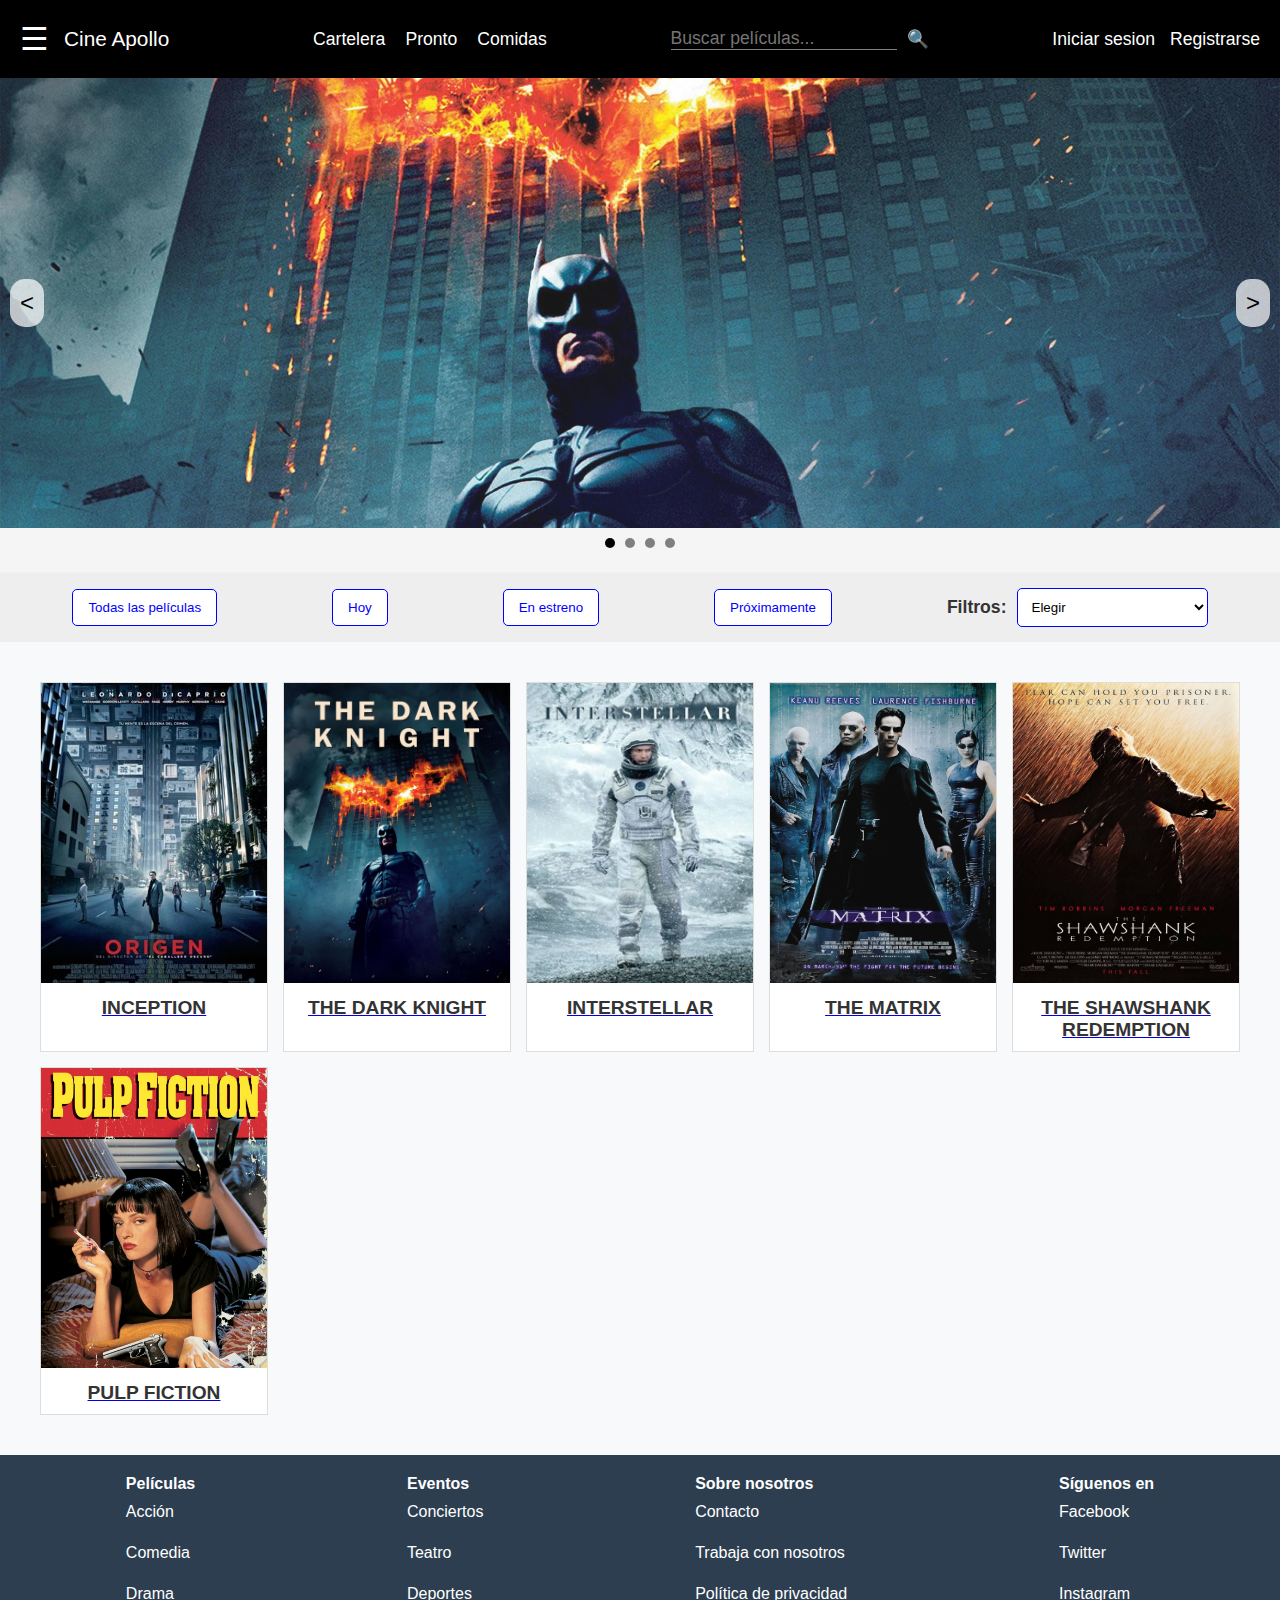
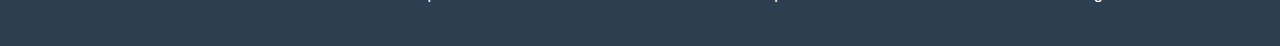
<file: index.html>
<!DOCTYPE html>
<html lang="es">

<head>
    <meta charset="UTF-8">
    <meta name="viewport" content="width=device-width, initial-scale=1.0">
    <title>Cine Apolo - Página Principal</title>
    <link rel="stylesheet" href="css/styles.css">
    <link rel="stylesheet" href="css/prueba.css">
    <script src="js/scripts.js" defer></script>
    <script src="js/sala.js" defer></script>
</head>

<body>
    <header class="header">
        <nav class="header-nav">
            <div class="header-nav-logo">
                <button class="menu-btn" onclick="openMenu()">☰</button>
                <a href="index.html">Cine Apollo</a>
            </div>

            <ul class="header-nav-menu">
                <li>Cartelera</li>
                <li>Pronto</li>
                <li>Comidas</li>
            </ul>

            <div class="header-nav-menu-search">
                <input type="text" placeholder="Buscar películas...">
                <button>🔍</button>
            </div>

            <div class="header-nav-login">
                <a href="login.html">Iniciar sesion</a>
                <a href="login.html">Registrarse</a>
            </div>
            
        </nav>
    </header>

    <div class="carousel">
        <div class="carousel-track">
            <div class="carousel-item"><img src="./img/dark.jpg" alt="Película 1"></div>
            <div class="carousel-item"><img src="./img/inception.jpg" alt="Película 2"></div>
            <div class="carousel-item"><img src="./img/interstellar.jpg" alt="Película 3"></div>
            <div class="carousel-item"><img src="./img/matrix.jpg" alt="Película 4"></div>
        </div>
        <button class="carousel-button prev" aria-label="Previous">&lt;</button>
        <button class="carousel-button next" aria-label="Next">&gt;</button>
    </div>
    
    <div class="carousel-indicators">
        <div class="indicator active"></div>
        <div class="indicator"></div>
        <div class="indicator"></div>
        <div class="indicator"></div>
    </div>

    <section class="filter-section">
        <button class="filter-btn">Todas las películas</button>
        <button class="filter-btn">Hoy</button>
        <button class="filter-btn">En estreno</button>
        <button class="filter-btn">Próximamente</button>
        <div class="date-select">
            <label for="date">Filtros:</label>
            <select id="date">
                <option value="none">Elegir</option>
                <option value="Estreno">En estreno</option>
                <option value="Mas populares">Ordenar Alfabeticamente</option>
                <option value="Fecha">Odernar por fecha</option>
            </select>
        </div>
    </section>

    <section class="movies">
        <div class="movies">
            <div class="movie-grid">
                <div class="movie">
                    <a href="#inception">
                        <div class="poster">
                            <img src="img/inception.jpg" alt="Cartel de la película Inception">
                        </div>
                        <div>
                            <h3 class="title">Inception</h3>
                           
                        </div>
                    </a>
                </div>
                <div class="movie">
                    <a href="#darkKnight">
                        <div class="poster">
                            <img src="img/dark.jpg" alt="Cartel de la película The Dark Knight">
                        </div>
                        <div>
                            <h3 class="title">The Dark Knight</h3>
                            
                        </div>
                    </a>
                </div>
                <div class="movie">
                    <a href="#interstellar">
                        <div class="poster">
                            <img src="img/interstellar.jpg" alt="Cartel de la película Interstellar">
                        </div>
                        <div>
                            <h3 class="title">Interstellar</h3>
                            
                        </div>
                    </a>
                </div>
                <div class="movie">
                    <a href="#matrix">
                        <div class="poster">
                            <img src="img/matrix.jpg" alt="Cartel de la película The Matrix">
                        </div>
                        <div>
                            <h3 class="title">The Matrix</h3>
                            
                        </div>
                    </a>
                </div>
                <div class="movie">
                    <a href="#redemption">
                        <div class="poster">
                            <img src="img/redemption.jpg" alt="Cartel de la película The Shawshank Redemption">
                        </div>
                        <div>
                            <h3 class="title">The Shawshank Redemption</h3>
                            
                        </div>
                    </a>
                </div>
                <div class="movie">
                    <a href="#pulpFiction">
                        <div class="poster">
                            <img src="img/pulp.jpg" alt="Cartel de la película Pulp Fiction">
                        </div>
                        <div>
                            <h3 class="title">Pulp Fiction</h3>
                
                        </div>
                    </a>
                </div>
            </div>
        </div>
        </div>
    </section>

    <footer>
        <div class="footer-links">
            <div>
                <h4>Películas</h4>
                <a href="#">Acción</a><br>
                <a href="#">Comedia</a><br>
                <a href="#">Drama</a><br>
            </div>
            <div>
                <h4>Eventos</h4>
                <a href="#">Conciertos</a><br>
                <a href="#">Teatro</a><br>
                <a href="#">Deportes</a><br>
            </div>
            <div>
                <h4>Sobre nosotros</h4>
                <a href="contacto.html">Contacto</a><br>
                <a href="#">Trabaja con nosotros</a><br>
                <a href="#">Política de privacidad</a><br>
            </div>
            <div>
                <h4>Síguenos en</h4>
                <a href="#">Facebook</a><br>
                <a href="#">Twitter</a><br>
                <a href="#">Instagram</a><br>
            </div>
        </div>
    </footer>

    <script>
        const track = document.querySelector('.carousel-track');
        const items = Array.from(track.children);
        const nextButton = document.querySelector('.next');
        const prevButton = document.querySelector('.prev');
        const indicators = document.querySelectorAll('.indicator');
        let currentIndex = 0;
    
        const updateCarousel = (index) => {
            const width = items[index].getBoundingClientRect().width;
            track.style.transform = 'translateX(-' + (width * index) + 'px)';
            indicators.forEach((indicator, i) => {
                indicator.classList.toggle('active', i === index);
            });
        };
    
        nextButton.addEventListener('click', () => {
            currentIndex = (currentIndex + 1) % items.length;
            updateCarousel(currentIndex);
        });
    
        prevButton.addEventListener('click', () => {
            currentIndex = (currentIndex - 1 + items.length) % items.length;
            updateCarousel(currentIndex);
        });
    
        indicators.forEach((indicator, i) => {
            indicator.addEventListener('click', () => {
                currentIndex = i;
                updateCarousel(currentIndex);
            });
        });
    
        // Auto-slide feature
        setInterval(() => {
            currentIndex = (currentIndex + 1) % items.length;
            updateCarousel(currentIndex);
        }, 5000); 
    </script>
</body>

</html>
</file>
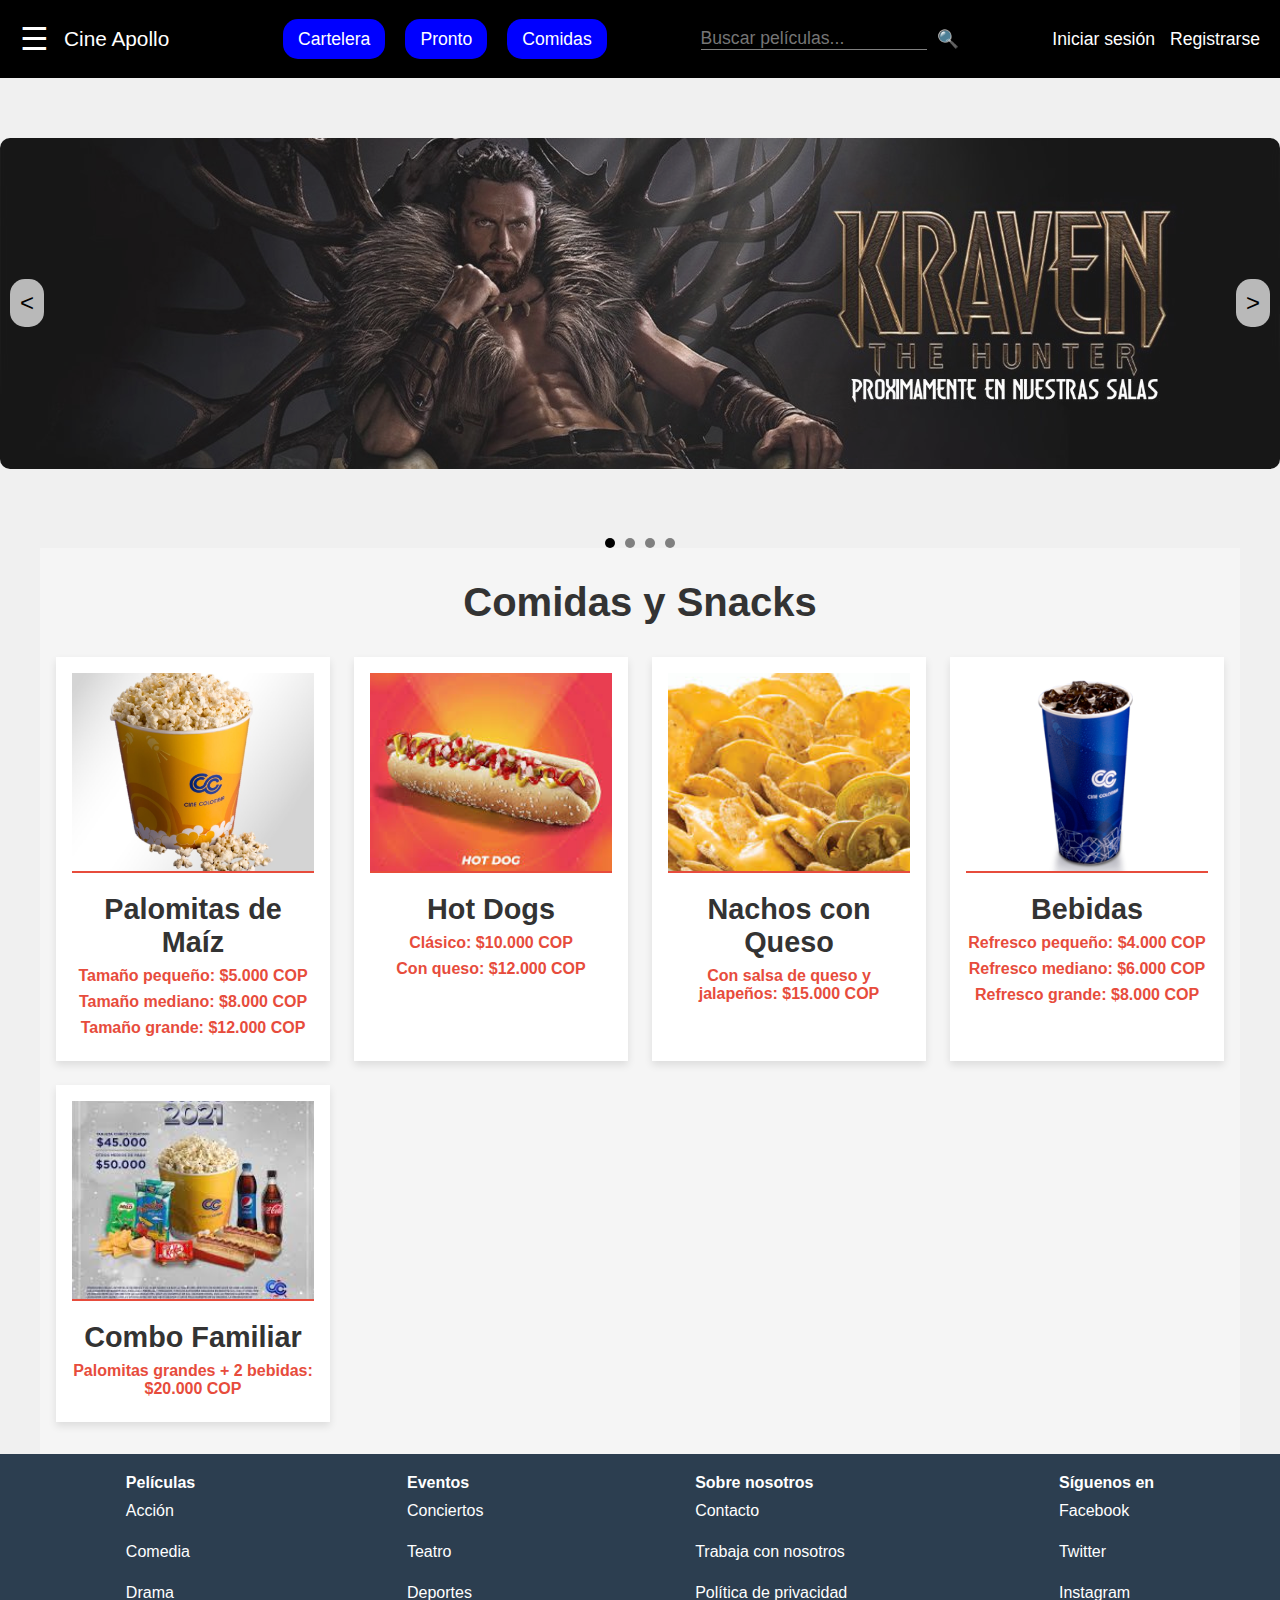
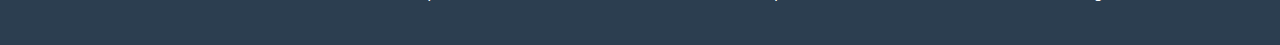
<file: comida.html>
<!DOCTYPE html>
<html lang="en">
<head>
    <meta charset="UTF-8">
    <meta name="viewport" content="width=device-width, initial-scale=1.0">
    <link rel="stylesheet" href="css/styles.css">
    <title>Cine Apollo - Comidas</title>
</head>
<body>
    <header class="header">
        <nav class="header-nav">
            <div class="header-nav-logo">
                <button class="menu-btn" onclick="openMenu()">☰</button>
                <a href="index.html">Cine Apollo</a>
            </div>
    
            <ul class="header-nav-menu">
                <li> <a href="index.html">Cartelera</a></li>
                <li> <a href="proximante.html">Pronto</a></li>
                <li> <a href="comida.html">Comidas</a></li>
            </ul>
    
            <div class="header-nav-menu-search">
                <input type="text" placeholder="Buscar películas...">
                <button>🔍</button>
            </div>
    
            <div class="header-nav-login">
                <a href="login.html">Iniciar sesión</a>
                <a href="login.html">Registrarse</a>
            </div>
        </nav>
    </header>
    
    <!-- Sidebar -->
    <aside class="sidebar" id="sidebar">
        
        <button class="close-btn" onclick="closeMenu()">×</button>
        <ul class="sidebar-menu">
            <h3>Cine Apollo</h3>
            <li><a href="#">Cartelera</a></li>
            <li><a href="#">Pronto</a></li>
            <li><a href="#">Comidas</a></li>
            <li><a href="login.html">Iniciar sesión</a></li>
            <li><a href="login.html">Registrarse</a></li>
        </ul>
    </aside>
    

    <div class="carousel">
        <div class="carousel-track">
            <div class="carousel-item"><img src="./img/banner/kraven.jpeg" alt="Película 1"></div>
            <div class="carousel-item"><img src="./img/banner/PROMO.jpeg" alt="Película 2"></div>
            <div class="carousel-item"><img src="./img/banner/smile.jpeg" alt="Película 3"></div>
            <div class="carousel-item"><img src="./img/banner/Venom.jpeg" alt="Película 4"></div>
        </div>
        <button class="carousel-button prev" aria-label="Previous">&lt;</button>
        <button class="carousel-button next" aria-label="Next">&gt;</button>
    </div>
    
    <div class="carousel-indicators">
        <div class="indicator active"></div>
        <div class="indicator"></div>
        <div class="indicator"></div>
        <div class="indicator"></div>
    </div>

     <!-- Comidas Section -->
     <main>
        <section class="comidas">
            <h2>Comidas y Snacks</h2>
            <div class="comidas-grid">
                <!-- Popcorn -->
                <div class="comida-item">
                    <img src="./img/Crispeta Grande.jpg" alt="Palomitas de Maíz">
                    <h3>Palomitas de Maíz</h3>
                    <p>Tamaño pequeño: $5.000 COP</p>
                    <p>Tamaño mediano: $8.000 COP</p>
                    <p>Tamaño grande: $12.000 COP</p>
                </div>
                <!-- Hot Dogs -->
                <div class="comida-item">
                    <img src="./img/hotdog.jpeg" alt="Hot Dogs">
                    <h3>Hot Dogs</h3>
                    <p>Clásico: $10.000 COP</p>
                    <p>Con queso: $12.000 COP</p>
                </div>
                <!-- Nachos -->
                <div class="comida-item">
                    <img src="./img/nachos.jpeg" alt="Nachos con Queso">
                    <h3>Nachos con Queso</h3>
                    <p>Con salsa de queso y jalapeños: $15.000 COP</p>
                </div>
                <!-- Bebidas -->
                <div class="comida-item">
                    <img src="./img/bebida.png" alt="Bebidas">
                    <h3>Bebidas</h3>
                    <p>Refresco pequeño: $4.000 COP</p>
                    <p>Refresco mediano: $6.000 COP</p>
                    <p>Refresco grande: $8.000 COP</p>
                </div>
                <!-- Combo -->
                <div class="comida-item">
                    <img src="./img/combo.jpeg" alt="Combo Familiar">
                    <h3>Combo Familiar</h3>
                    <p>Palomitas grandes + 2 bebidas: $20.000 COP</p>
                </div>
            </div>
        </section>
    </main>



    <footer>
        <div class="footer-links">
            <div>
                <h4>Películas</h4>
                <a href="#">Acción</a><br>
                <a href="#">Comedia</a><br>
                <a href="#">Drama</a><br>
            </div>
            <div>
                <h4>Eventos</h4>
                <a href="#">Conciertos</a><br>
                <a href="#">Teatro</a><br>
                <a href="#">Deportes</a><br>
            </div>
            <div>
                <h4>Sobre nosotros</h4>
                <a href="contacto.html">Contacto</a><br>
                <a href="#">Trabaja con nosotros</a><br>
                <a href="#">Política de privacidad</a><br>
            </div>
            <div>
                <h4>Síguenos en</h4>
                <a href="#">Facebook</a><br>
                <a href="#">Twitter</a><br>
                <a href="#">Instagram</a><br>
            </div>
        </div>
    </footer>

    <script src="js/scripts.js"></script>
</body>
</html>
</file>
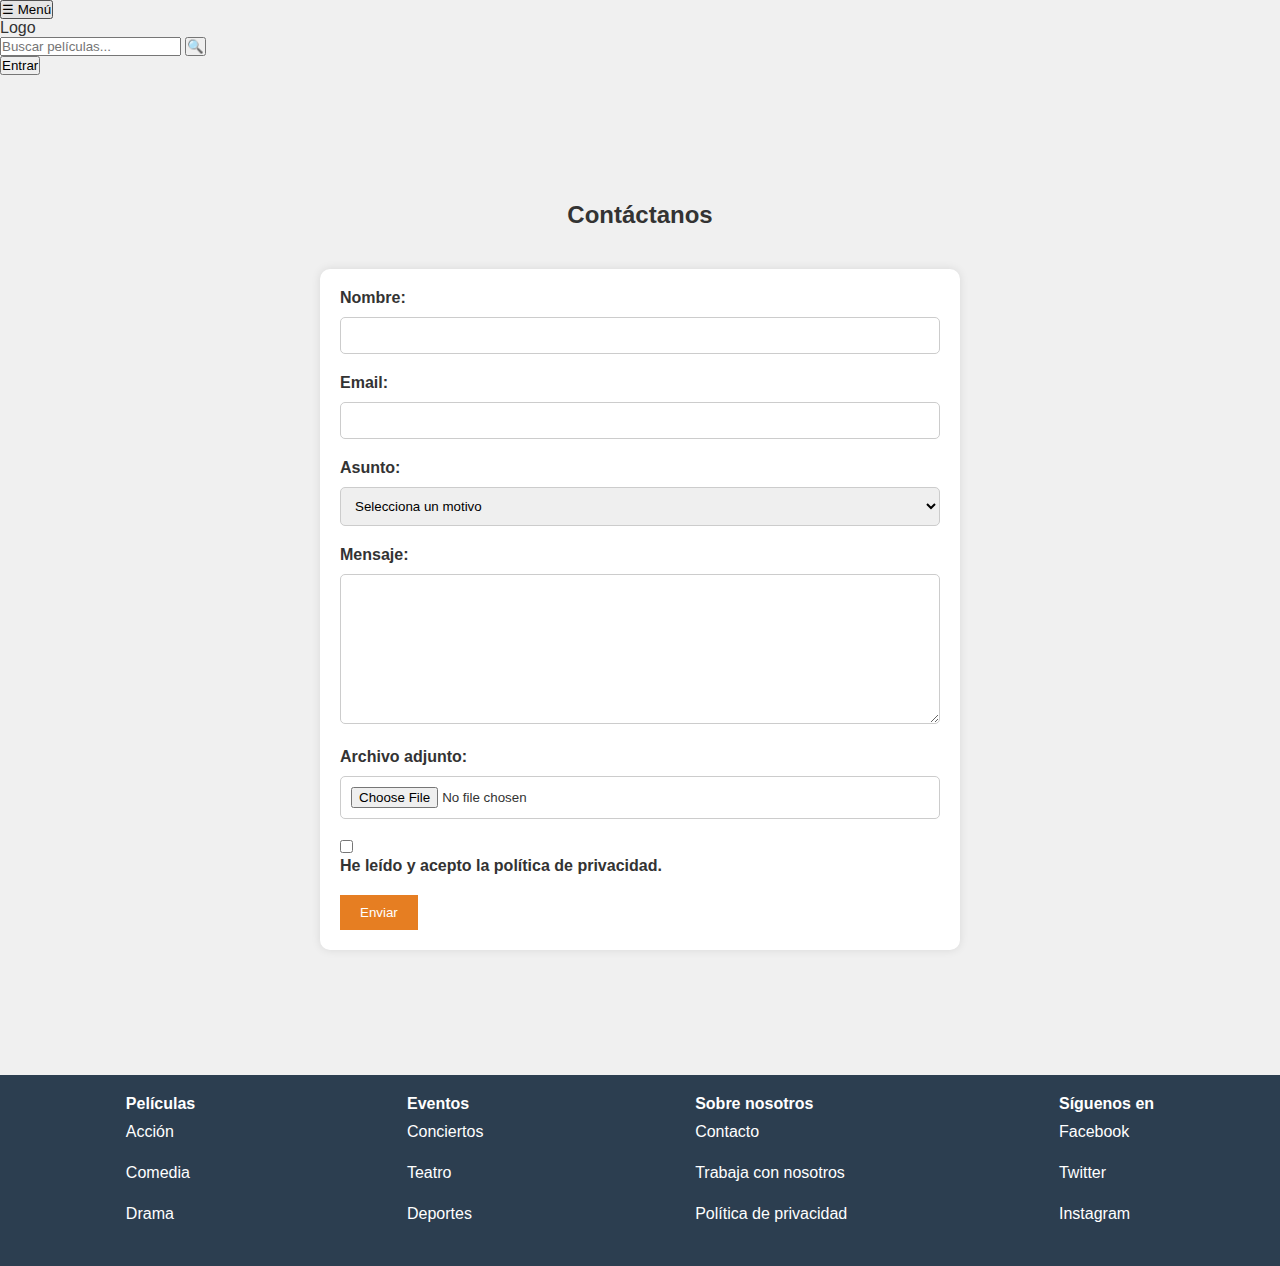
<file: contacto.html>
<!DOCTYPE html>
<html lang="es">

<head>
    <meta charset="UTF-8">
    <meta name="viewport" content="width=device-width, initial-scale=1.0">
    <title>Cine Apolo - Página Principal</title>
    <link rel="stylesheet" href="css/styles.css">
    <script src="js/contacto.js" defer></script>
</head>

<body>

    <header>
        <div class="top-menu">
            <button class="menu-btn" onclick="openMenu()">☰ Menú</button>
            <div class="logo">Logo</div>
            <div class="search-bar">
                <input type="text" placeholder="Buscar películas...">
                <button class="search-btn">🔍</button>
            </div>
            <button class="login-btn">Entrar</button>
        </div>
    </header>

    <!-- Sidebar -->
    <aside class="sidebar" id="sidebar">
        
        <button class="close-btn" onclick="closeMenu()">×</button>
        <ul class="sidebar-menu">
            <h3>Cine Apollo</h3>
            <li><a href="#">Cartelera</a></li>
            <li><a href="#">Pronto</a></li>
            <li><a href="#">Comidas</a></li>
            <li><a href="login.html">Iniciar sesión</a></li>
            <li><a href="login.html">Registrarse</a></li>
        </ul>
    </aside>

    <!-- Formulario de contacto -->
    <section id="contacto">
        <h2>Contáctanos</h2>
        <form id="contact-form" action="#" method="POST">
            <label for="nombre">Nombre:</label>
            <input type="text" id="nombre" name="nombre" required>

            <label for="email">Email:</label>
            <input type="email" id="email" name="email" required>

            <label for="asunto">Asunto:</label>
            <select id="asunto" name="asunto" required>
                <option value="">Selecciona un motivo</option>
                <option value="trabaja-con-nosotros">Trabaja con nosotros</option>
                <option value="objetos-perdidos">Objetos perdidos</option>
                <option value="empresas">Empresas</option>
            </select>

            <label for="mensaje">Mensaje:</label>
            <textarea id="mensaje" name="mensaje" required></textarea>

            <label for="archivo">Archivo adjunto:</label>
            <input type="file" id="archivo" name="archivo">

            <div>
                <input type="checkbox" id="terminos" name="terminos" required>
                <label for="terminos">He leído y acepto la política de privacidad.</label>
            </div>

            <button id="submit-btn" type="submit">Enviar</button>
        </form>
    </section>

    <footer>
        <div class="footer-links">
            <div>
                <h4>Películas</h4>
                <a href="#">Acción</a><br>
                <a href="#">Comedia</a><br>
                <a href="#">Drama</a><br>
            </div>
            <div>
                <h4>Eventos</h4>
                <a href="#">Conciertos</a><br>
                <a href="#">Teatro</a><br>
                <a href="#">Deportes</a><br>
            </div>
            <div>
                <h4>Sobre nosotros</h4>
                <a href="#">Contacto</a><br>
                <a href="#">Trabaja con nosotros</a><br>
                <a href="#">Política de privacidad</a><br>
            </div>
            <div>
                <h4>Síguenos en</h4>
                <a href="#">Facebook</a><br>
                <a href="#">Twitter</a><br>
                <a href="#">Instagram</a><br>
            </div>
        </div>
    </footer>
</body>

</html>
</file>
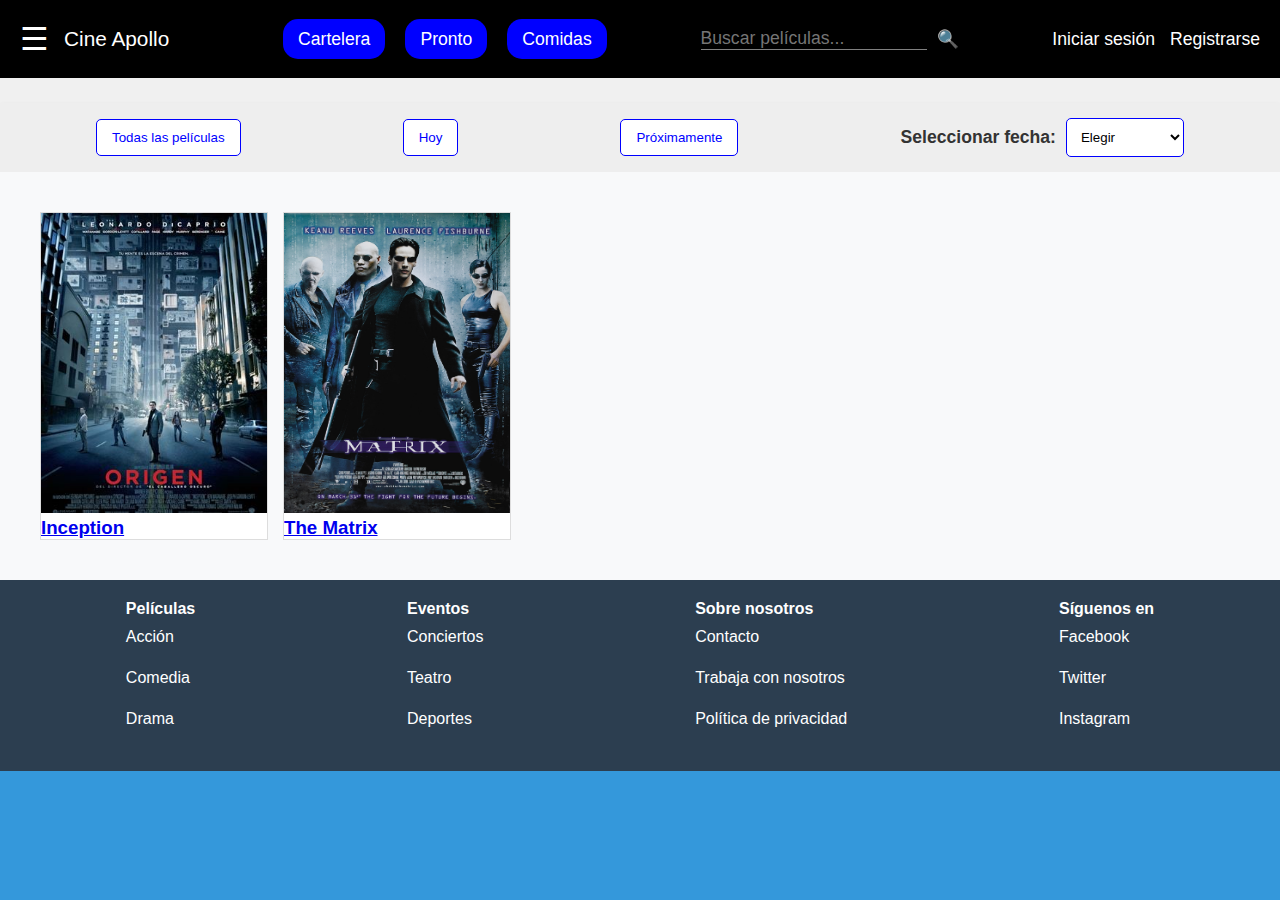
<file: hoy.html>
<!DOCTYPE html>
<html lang="es">

<head>
    <meta charset="UTF-8">
    <meta name="viewport" content="width=device-width, initial-scale=1.0">
    <title>Cine Apolo - Página Principal</title>
    <link rel="stylesheet" href="./css/styles.css">
    <script src="js/scripts.js" defer></script>
    <script src="js/sala.js" defer></script>
</head>

<body>
    <header class="header">
        <nav class="header-nav">
            <div class="header-nav-logo">
                <button class="menu-btn" onclick="openMenu()">☰</button>
                <a href="index.html">Cine Apollo</a>
            </div>
    
            <ul class="header-nav-menu">
                <li> <a href="index.html">Cartelera</a></li>
                <li> <a href="proximante.html">Pronto</a></li>
                <li> <a href="comida.html">Comidas</a></li>
            </ul>
    
            <div class="header-nav-menu-search">
                <input type="text" placeholder="Buscar películas...">
                <button>🔍</button>
            </div>
    
            <div class="header-nav-login">
                <a href="login.html">Iniciar sesión</a>
                <a href="login.html">Registrarse</a>
            </div>
        </nav>
    </header>

    <!-- Sidebar -->
    <aside class="sidebar" id="sidebar">
        
        <button class="close-btn" onclick="closeMenu()">×</button>
        <ul class="sidebar-menu">
            <h3>Cine Apollo</h3>
            <li><a href="#">Cartelera</a></li>
            <li><a href="#">Pronto</a></li>
            <li><a href="#">Comidas</a></li>
            <li><a href="login.html">Iniciar sesión</a></li>
            <li><a href="login.html">Registrarse</a></li>
        </ul>
    </aside>

    <section class="filter-section">
       <a href="index.html"><button class="filter-btn">Todas las películas</button></a>
       <a href="hoy.html"><button class="filter-btn">Hoy</button></a>
       <a href="proximante.html"> <button class="filter-btn">Próximamente</button></a>
        <div class="date-select">
            <label for="date">Seleccionar fecha:</label>
            <select id="date">
                <option value="none">Elegir</option>
                <option value="2024-09-25">25 Sep 2024</option>
                <option value="2024-09-26">26 Sep 2024</option>
            </select>
        </div>
    </section>

    <section class="movies">
        <div class="movies">
            <div class="movie-grid">
                <div class="movie">
                    <a href="#inception">
                        <div class="poster">
                            <img src="img/inception.jpg" alt="Cartel de la película Inception">
                        </div>
                        <h3>Inception</h3>
                    </a>
                </div>
                <div class="movie">
                    <a href="#matrix">
                        <div class="poster">
                            <img src="img/matrix.jpg" alt="Cartel de la película The Matrix">
                        </div>
                        <h3>The Matrix</h3>
                    </a>
                </div>
            </div>
        </div>
    </section>
   
    <footer>
        <div class="footer-links">
            <div>
                <h4>Películas</h4>
                <a href="#">Acción</a><br>
                <a href="#">Comedia</a><br>
                <a href="#">Drama</a><br>
            </div>
            <div>
                <h4>Eventos</h4>
                <a href="#">Conciertos</a><br>
                <a href="#">Teatro</a><br>
                <a href="#">Deportes</a><br>
            </div>
            <div>
                <h4>Sobre nosotros</h4>
                <a href="contacto.html">Contacto</a><br>
                <a href="#">Trabaja con nosotros</a><br>
                <a href="#">Política de privacidad</a><br>
            </div>
            <div>
                <h4>Síguenos en</h4>
                <a href="#">Facebook</a><br>
                <a href="#">Twitter</a><br>
                <a href="#">Instagram</a><br>
            </div>
        </div>
    </footer>
</body>

</html>
</file>
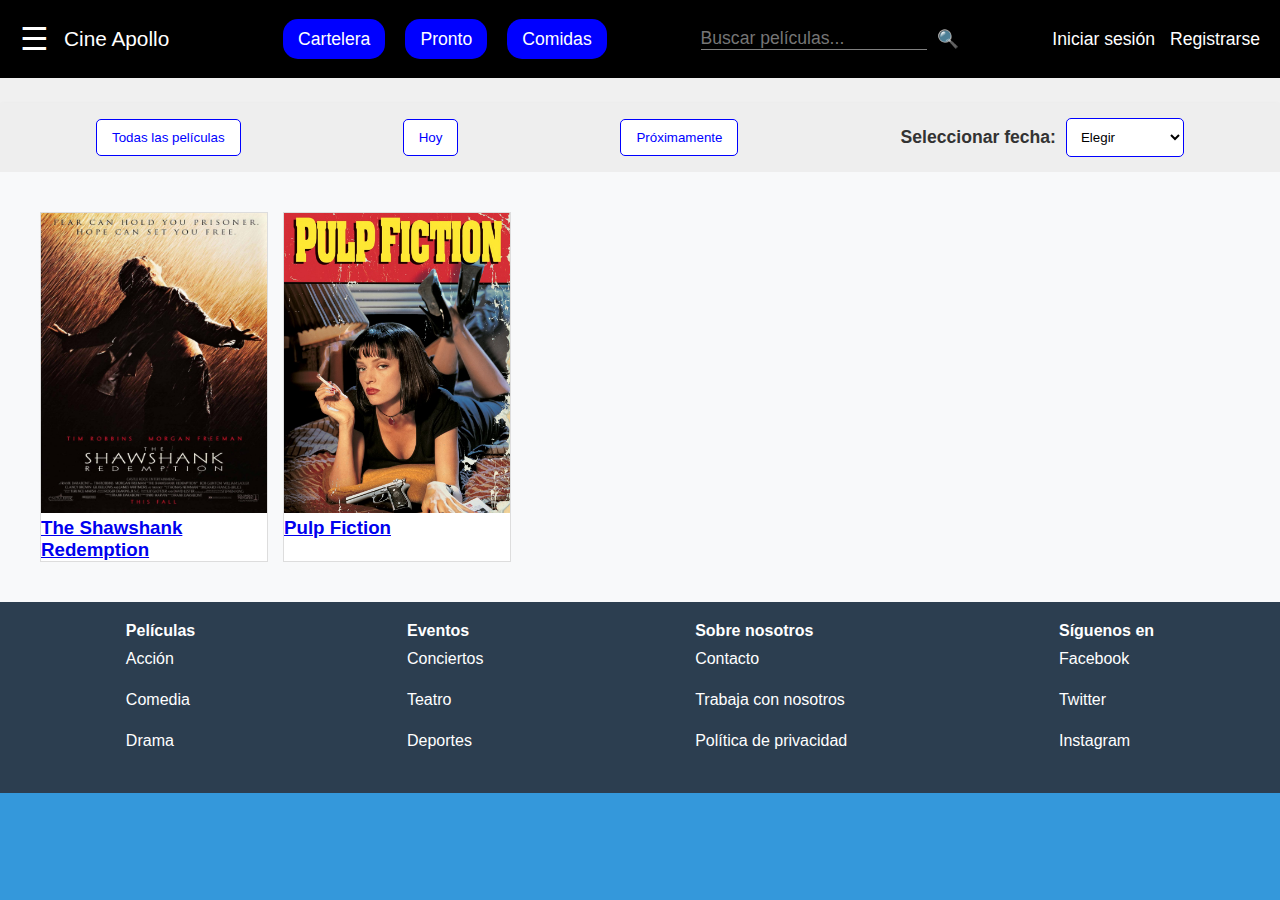
<file: proximante.html>
<!DOCTYPE html>
<html lang="es">

<head>
    <meta charset="UTF-8">
    <meta name="viewport" content="width=device-width, initial-scale=1.0">
    <title>Cine Apolo - Página Principal</title>
    <link rel="stylesheet" href="css/styles.css">
    <script src="js/scripts.js" defer></script>
    <script src="js/sala.js" defer></script>
</head>

<body>
    <header class="header">
        <nav class="header-nav">
            <div class="header-nav-logo">
                <button class="menu-btn" onclick="openMenu()">☰</button>
                <a href="index.html">Cine Apollo</a>
            </div>
    
            <ul class="header-nav-menu">
                <li> <a href="index.html">Cartelera</a></li>
                <li> <a href="proximante.html">Pronto</a></li>
                <li> <a href="comida.html">Comidas</a></li>
            </ul>
    
            <div class="header-nav-menu-search">
                <input type="text" placeholder="Buscar películas...">
                <button>🔍</button>
            </div>
    
            <div class="header-nav-login">
                <a href="login.html">Iniciar sesión</a>
                <a href="login.html">Registrarse</a>
            </div>
        </nav>
    </header>

    <!-- Sidebar -->
    <aside class="sidebar" id="sidebar">
        
        <button class="close-btn" onclick="closeMenu()">×</button>
        <ul class="sidebar-menu">
            <h3>Cine Apollo</h3>
            <li><a href="#">Cartelera</a></li>
            <li><a href="#">Pronto</a></li>
            <li><a href="#">Comidas</a></li>
            <li><a href="login.html">Iniciar sesión</a></li>
            <li><a href="login.html">Registrarse</a></li>
        </ul>
    </aside>

    <section class="filter-section">
       <a href="index.html"><button class="filter-btn">Todas las películas</button></a>
       <a href="hoy.html"><button class="filter-btn">Hoy</button></a>
        <a href="proximante.html"> <button class="filter-btn">Próximamente</button></a>
        <div class="date-select">
            <label for="date">Seleccionar fecha:</label>
            <select id="date">
                <option value="none">Elegir</option>
                <option value="2024-09-25">25 Sep 2024</option>
                <option value="2024-09-26">26 Sep 2024</option>
            </select>
        </div>
    </section>

    <section class="movies">
        <div class="movies">
            <div class="movie-grid">
                <div class="movie">
                    <a href="#redemption">
                        <div class="poster">
                            <img src="img/redemption.jpg" alt="Cartel de la película The Shawshank Redemption">
                        </div>
                        <h3>The Shawshank Redemption</h3>
                    </a>
                </div>
                <div class="movie">
                    <a href="#pulpFiction">
                        <div class="poster">
                            <img src="img/pulp.jpg" alt="Cartel de la película Pulp Fiction">
                        </div>
                        <h3>Pulp Fiction</h3>
                    </a>
                </div>
            </div>
        </div>
       
    </section>
   
    <footer>
        <div class="footer-links">
            <div>
                <h4>Películas</h4>
                <a href="#">Acción</a><br>
                <a href="#">Comedia</a><br>
                <a href="#">Drama</a><br>
            </div>
            <div>
                <h4>Eventos</h4>
                <a href="#">Conciertos</a><br>
                <a href="#">Teatro</a><br>
                <a href="#">Deportes</a><br>
            </div>
            <div>
                <h4>Sobre nosotros</h4>
                <a href="contacto.html">Contacto</a><br>
                <a href="#">Trabaja con nosotros</a><br>
                <a href="#">Política de privacidad</a><br>
            </div>
            <div>
                <h4>Síguenos en</h4>
                <a href="#">Facebook</a><br>
                <a href="#">Twitter</a><br>
                <a href="#">Instagram</a><br>
            </div>
        </div>
    </footer>
</body>

</html>
</file>
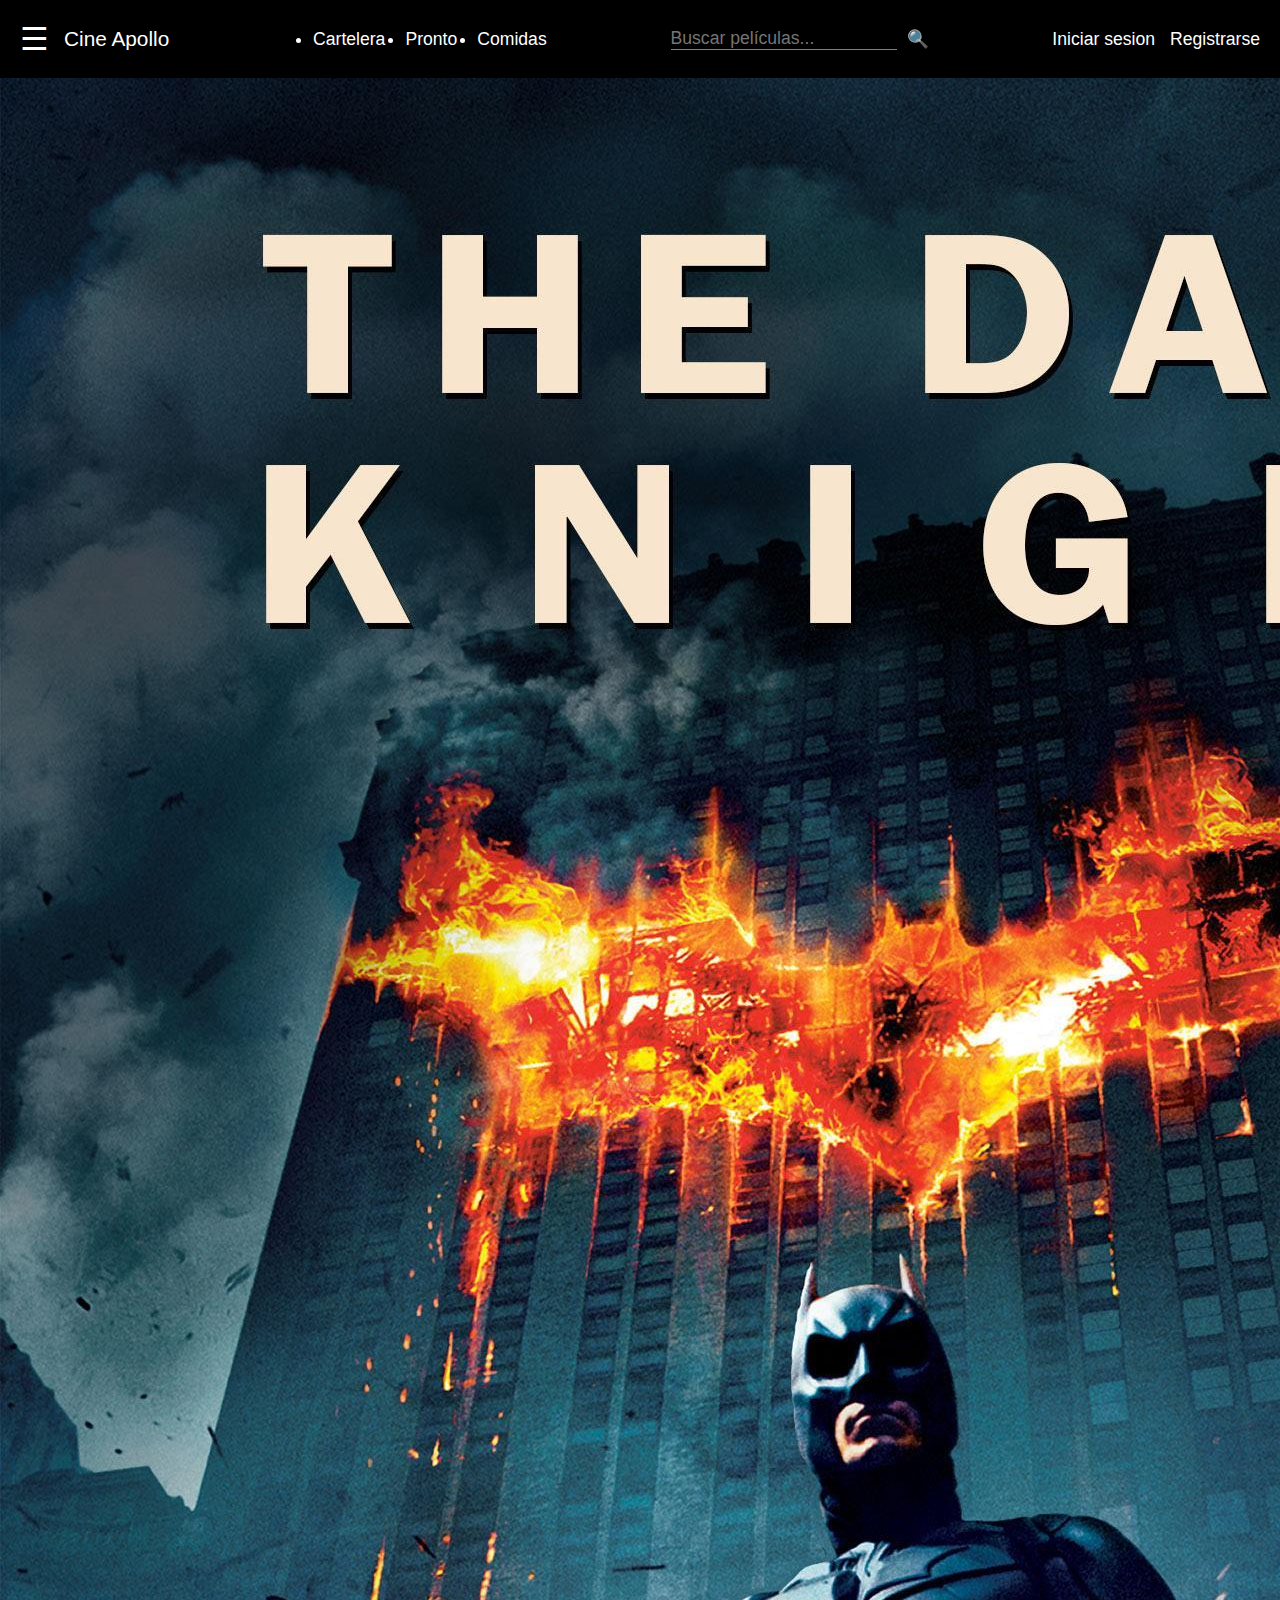
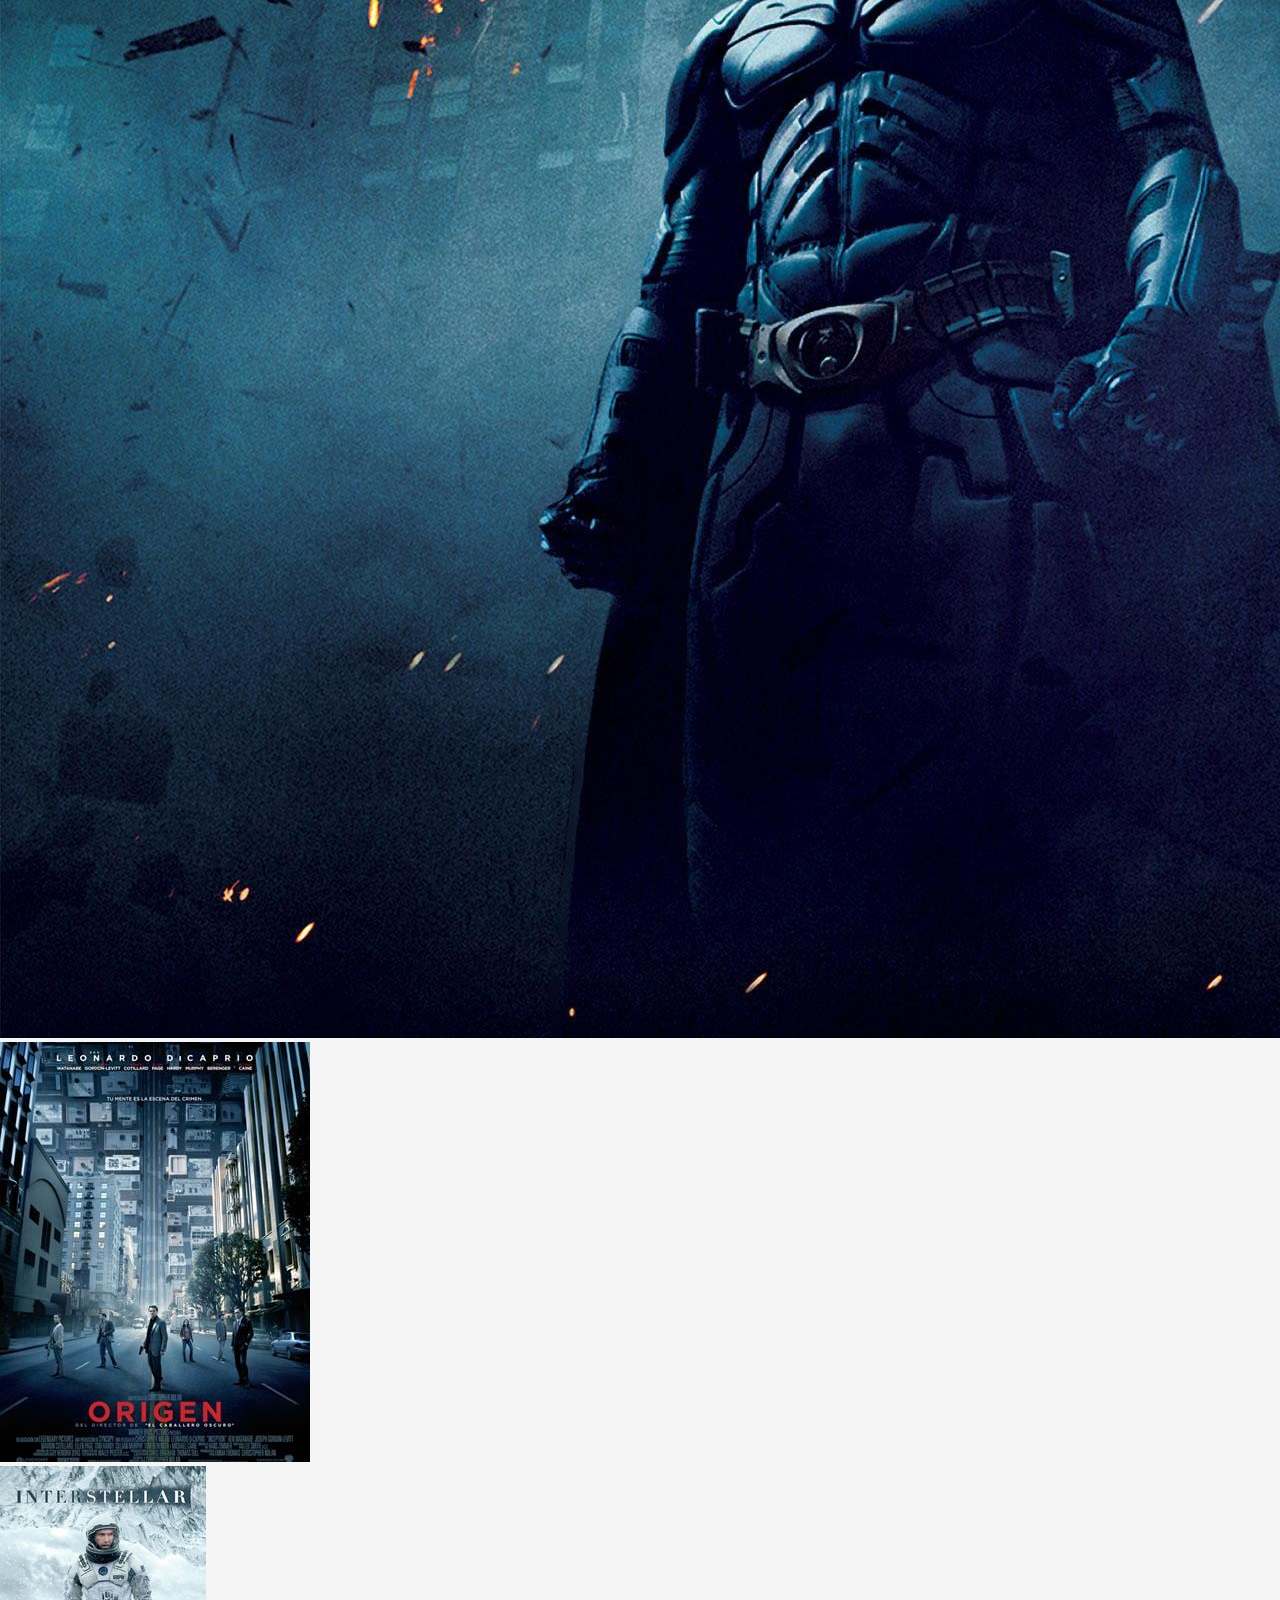
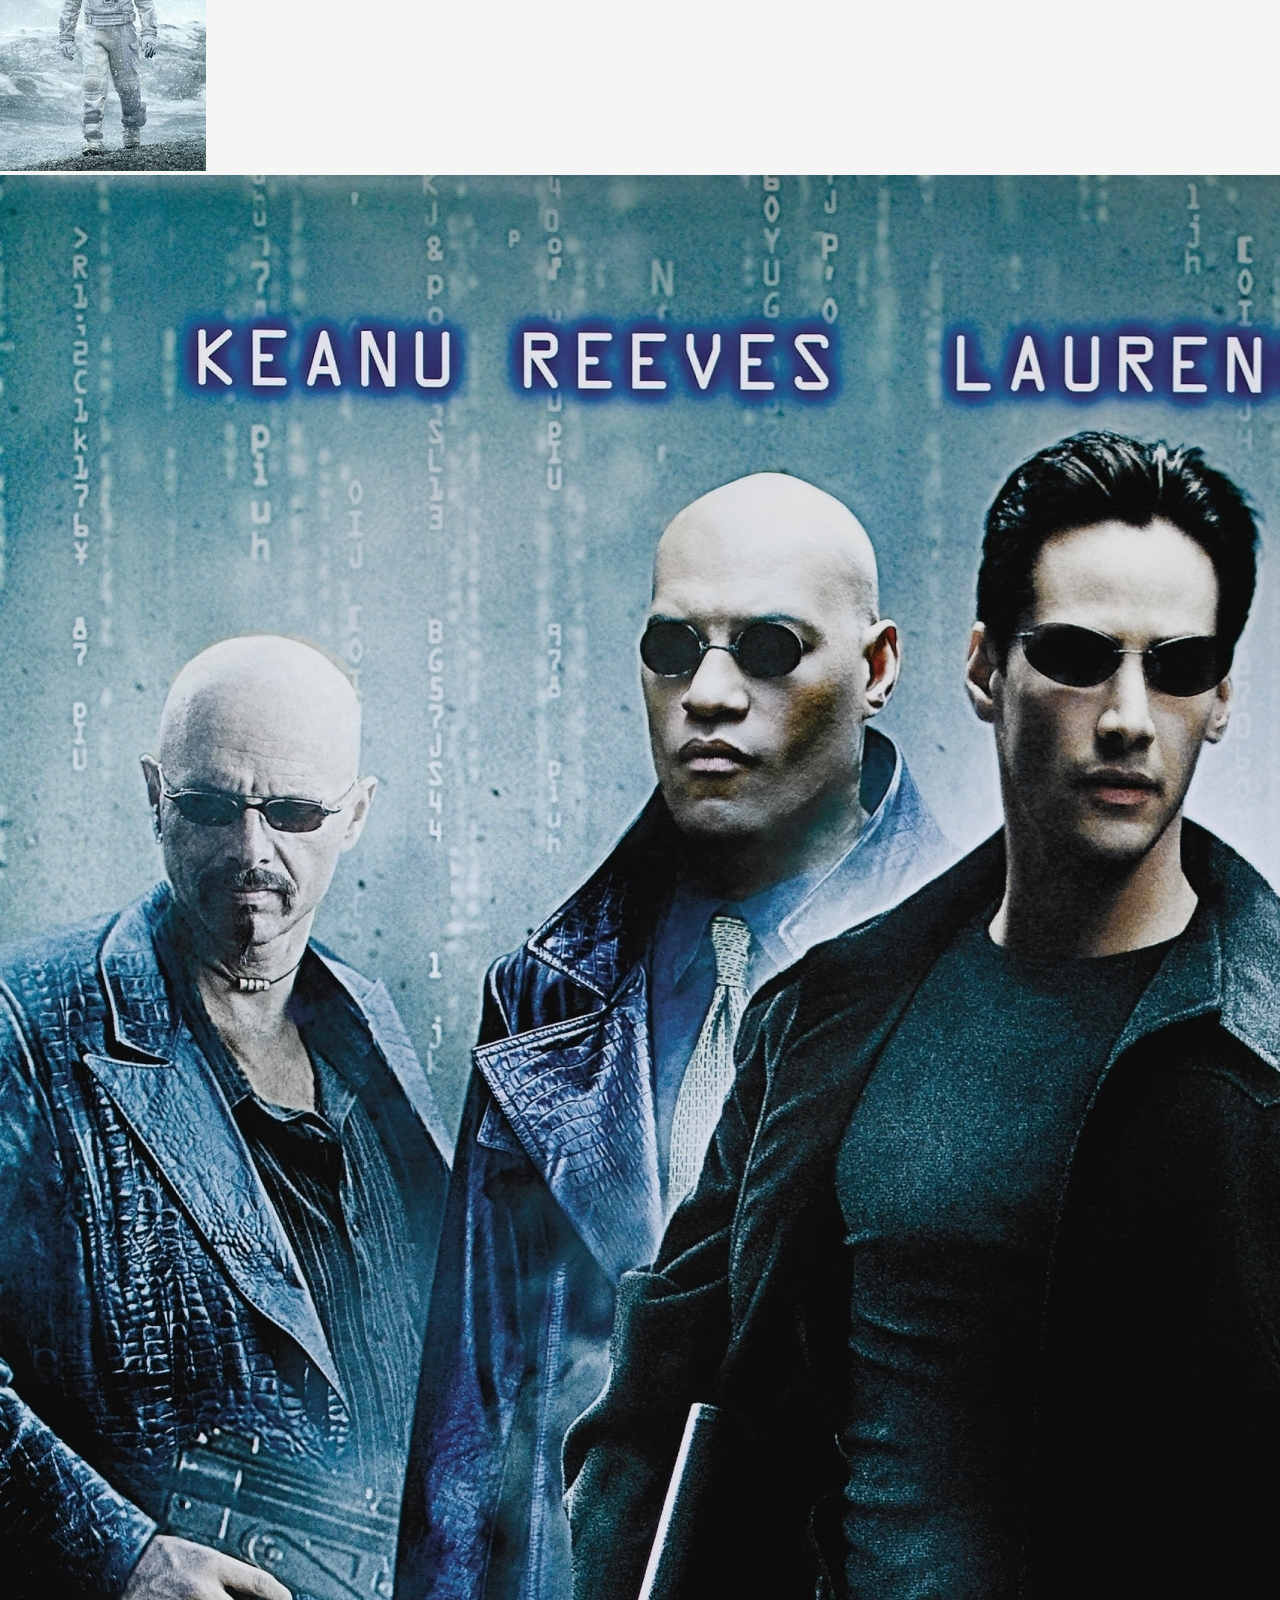
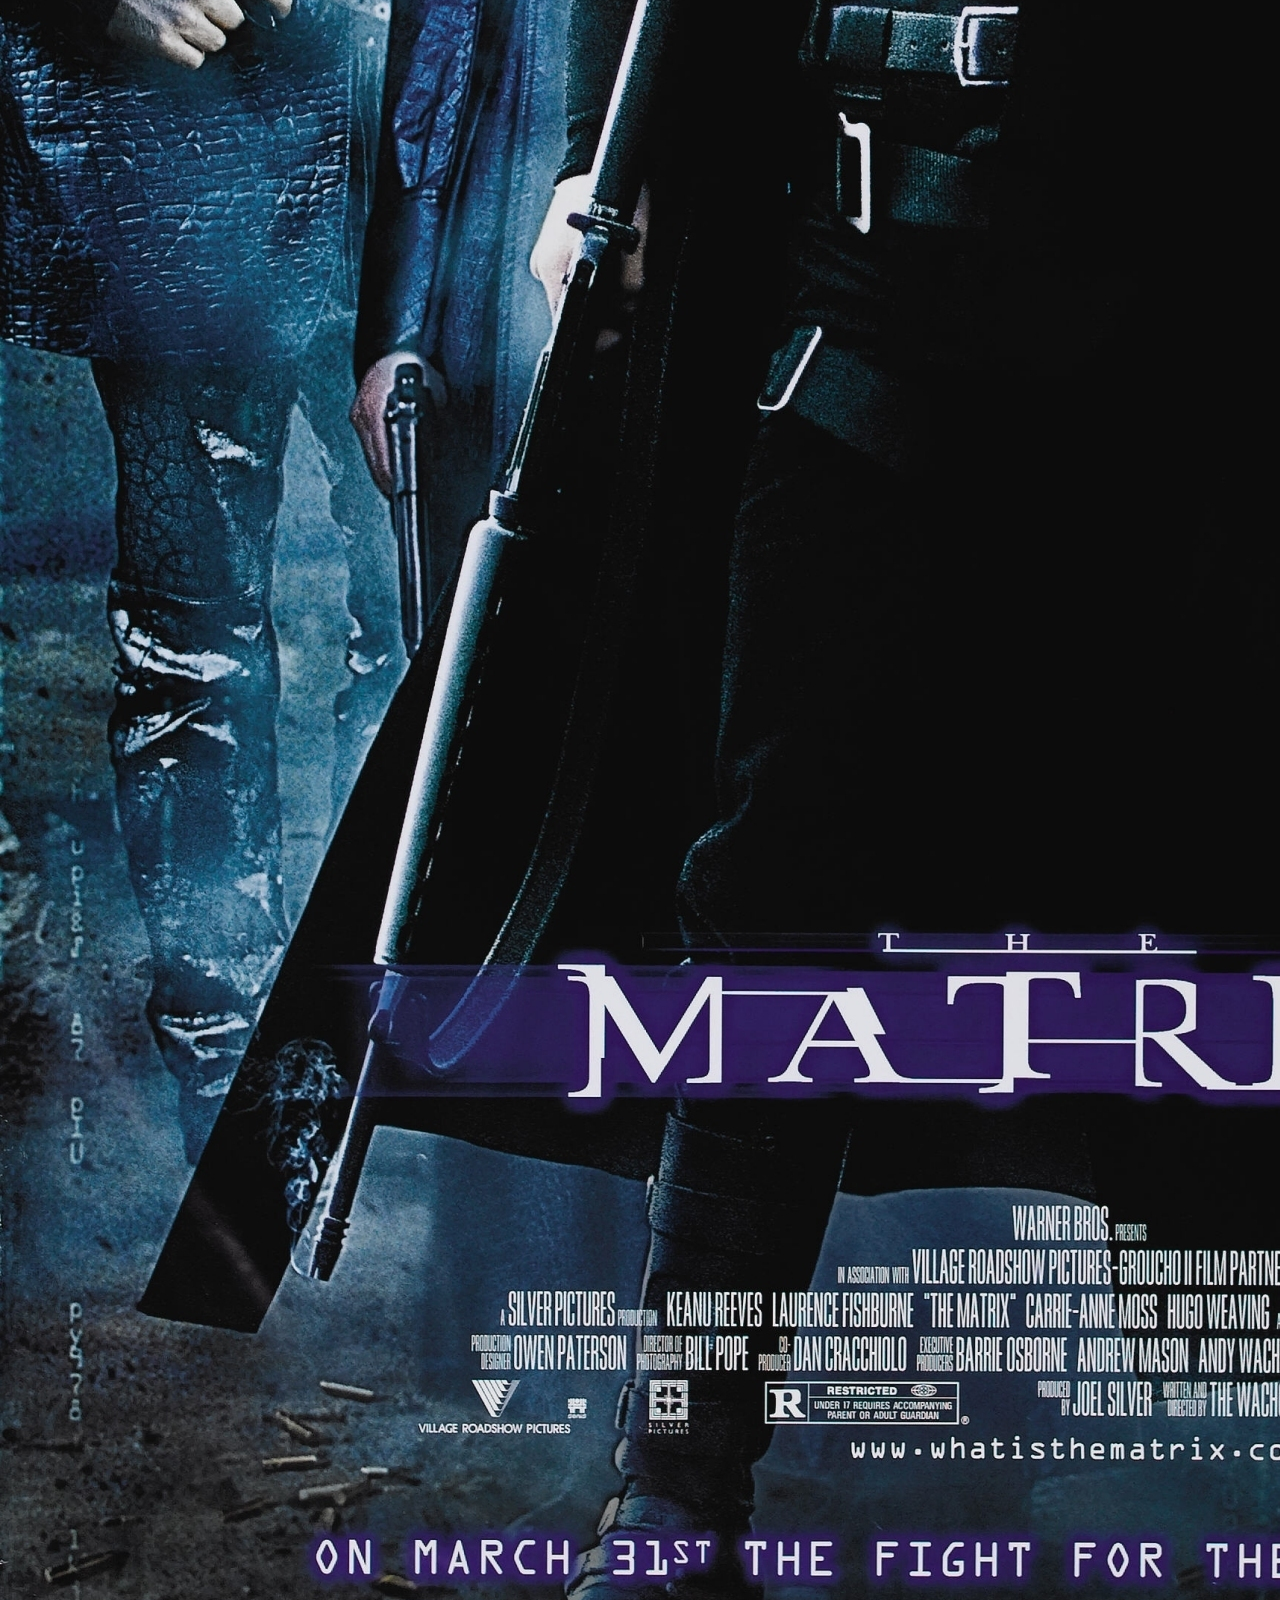
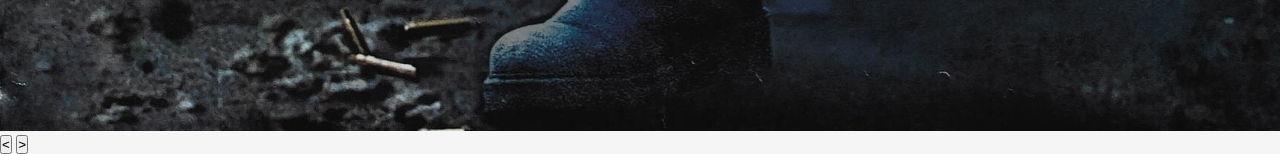
<file: prueba.html>
<!DOCTYPE html>
<html lang="en">
<head>
    <meta charset="UTF-8">
    <meta name="viewport" content="width=device-width, initial-scale=1.0">
    <link rel="stylesheet" href="./css/prueba.css">
    <title>Teatro apollo</title>
</head>
<body>
    


    <header class="header">
        <nav class="header-nav">
            <div class="header-nav-logo">
                <button class="menu-btn" onclick="openMenu()">☰</button>
                <a href="index.html">Cine Apollo</a>
            </div>

            <ul class="header-nav-menu">
                <li>Cartelera</li>
                <li>Pronto</li>
                <li>Comidas</li>
            </ul>

            <div class="header-nav-menu-search">
                <input type="text" placeholder="Buscar películas...">
                <button>🔍</button>
            </div>

            <div class="header-nav-login">
                <a href="login.html">Iniciar sesion</a>
                <a href="login.html">Registrarse</a>
            </div>
            
        </nav>
    </header>

    <div class="carousel">
        <div class="carousel-track">
            <div class="carousel-item"><img src="./img/dark.jpg" alt="Película 1"></div>
            <div class="carousel-item"><img src="./img/inception.jpg" alt="Película 2"></div>
            <div class="carousel-item"><img src="./img/interstellar.jpg" alt="Película 3"></div>
            <div class="carousel-item"><img src="./img/matrix.jpg" alt="Película 4"></div>
        </div>
        <button class="carousel-button prev" aria-label="Previous">&lt;</button>
        <button class="carousel-button next" aria-label="Next">&gt;</button>
    </div>
    
    <div class="carousel-indicators">
        <div class="indicator active"></div>
        <div class="indicator"></div>
        <div class="indicator"></div>
        <div class="indicator"></div>
    </div>
    
    <script>
        const track = document.querySelector('.carousel-track');
        const items = Array.from(track.children);
        const nextButton = document.querySelector('.next');
        const prevButton = document.querySelector('.prev');
        const indicators = document.querySelectorAll('.indicator');
        let currentIndex = 0;
    
        const updateCarousel = (index) => {
            const width = items[index].getBoundingClientRect().width;
            track.style.transform = 'translateX(-' + (width * index) + 'px)';
            indicators.forEach((indicator, i) => {
                indicator.classList.toggle('active', i === index);
            });
        };
    
        nextButton.addEventListener('click', () => {
            currentIndex = (currentIndex + 1) % items.length;
            updateCarousel(currentIndex);
        });
    
        prevButton.addEventListener('click', () => {
            currentIndex = (currentIndex - 1 + items.length) % items.length;
            updateCarousel(currentIndex);
        });
    
        indicators.forEach((indicator, i) => {
            indicator.addEventListener('click', () => {
                currentIndex = i;
                updateCarousel(currentIndex);
            });
        });
    
        // Auto-slide feature
        setInterval(() => {
            currentIndex = (currentIndex + 1) % items.length;
            updateCarousel(currentIndex);
        }, 5000); // Cambia cada 5 segundos
    </script>

</body>
</html>
</file>
<file: css/styles.css>
html {
    height: 100vh;
    background-color: #3498db;
}

* {
    margin: 0;
    padding: 0;
    box-sizing: border-box;
}

body {
    font-family: Arial, sans-serif;
    background-color: #f0f0f0;
    color: #333;
}

.header {
    padding: 20px;
    background-color: #000000;
    width: 100%;
}

.header-nav {
    display: flex;
    justify-content: space-between;
    align-items: center;
    width: 100%;
    height: 100%;
}

.header-nav-logo {
    font-size: 1.3rem; 
    color: white;
    margin-right: 20px;
    display: flex;
    align-items: center;
    gap: 15px;
}

.header-nav-logo a {
    color: white;
    text-decoration: none;
}

.header-nav-logo button {
    border: none;
    background-color: transparent;
    font-size: 2rem;
    color: white;
    cursor: pointer;
}

.header-nav-menu {
    display: flex;
    justify-content: center;
    align-items: center;
    gap: 20px; 
    font-size: 1.1rem;
    color: white;
}

.header-nav-menu a {
    text-decoration: none;
    cursor: pointer;
    background-color: blue;
    color: white; 
    padding: 10px 15px;
    border-radius: 15px;
    transition: background-color 0.3s ease; 
}

.header-nav-menu li {
    list-style: none;
}

.header-nav-menu a:hover {
    background-color: darkblue; 
}

.header-nav-login {
    display: flex;
    justify-content: flex-end;
    align-items: center;
    gap: 15px;
}

.header-nav-login a {
    color: white;
    text-decoration: none;
    font-size: 1.1rem;
    transition: color 0.3s ease; /* Transición suave */
}

.header-nav-login a:hover {
    color: lightgray; /* Color de texto al hacer hover */
}

.header-nav-menu-search {
    display: flex;
    align-items: center;
    font-size: 1.1rem;
    color: white;
}

.header-nav-menu-search input {
    border: none;
    background-color: transparent;
    color: white;
    font-size: 1.1rem;
    margin-right: 10px;
    border-bottom: solid 1px gray;
}

.header-nav-menu-search button {
    border: none;
    background-color: transparent;
    font-size: 1.1rem;
    color: white;
    cursor: pointer;
}

/* Estilos de la Sección de Filtros */
.filter-section {
    margin-top: 25px;
    padding: 15px; 
    background-color: #eee; 
    display: flex; 
    justify-content: space-around; 
    align-items: center; 
    box-shadow: 0 2px 4px rgba(0, 0, 0, 0.1); 
}

.filter-btn {
    padding: 10px 15px; /* Espaciado interno */
    border: 1px solid blue; /* Borde azul */
    background-color: white; /* Color de fondo blanco */
    color: blue; /* Color del texto */
    border-radius: 5px; /* Bordes redondeados */
    cursor: pointer; /* Cursor en forma de puntero al pasar el ratón */
    transition: background-color 0.3s, color 0.3s; /* Transiciones suaves */
}

.filter-btn:hover {
    background-color: blue; /* Color de fondo azul al pasar el ratón */
    color: white; /* Cambiar el color del texto al pasar el ratón */
}

.date-select {
    display: flex; /* Usar flexbox para alinear la etiqueta y el selector */
    align-items: center; /* Centrar verticalmente la etiqueta y el selector */
}

.date-select label {
    margin-right: 10px; 
    font-weight: bold; 
    font-size: 1.1rem;
}

.date-select select {
    padding: 10px; /* Espaciado interno del selector */
    border: 1px solid blue; /* Borde azul */
    border-radius: 5px; /* Bordes redondeados */
    background-color: white; /* Color de fondo blanco */
    cursor: pointer; /* Cursor en forma de puntero */
    transition: border-color 0.3s; /* Transición suave para el borde */
}

.date-select select:hover {
    border-color: blue; /* Cambiar el color del borde al pasar el ratón */
}


/* Estilos de las Películas */
.movies {
    padding: 20px;
    background-color: #f8f9fa; 
}

.movie-grid {
    display: grid;
    grid-template-columns: repeat(auto-fill, minmax(200px, 1fr));
    gap: 15px; 
}

.movie {
    background-color: #fff;
    border: 1px solid #ddd; 
    overflow: hidden; 
    transition: transform 0.3s; 
}

.movie:hover {
    transform: scale(1.2); 
}

.poster img {
    width: 100%; 
    height: auto; 
    max-height: 300px; 
}

.title {
    text-align: center; 
    padding: 10px 0; 
    color: #333; 
    font-size: 1.2rem; 
    font-weight: bold; 
    text-transform: uppercase;
}

.reparto {
    text-align: left; 
    padding: 10px 0; 
    color: #777; 
    font-size: 1.1rem; 
    font-weight: bold; 
    text-transform: uppercase;
}

.director {
    text-align: left; 
    padding: 10px 0; 
    color: #777; 
    font-size: 1.1rem; 
    font-weight: bold; 
    text-transform: uppercase;
}

.duracion {
    text-align: left; 
    padding: 10px 0; 
    color: #777; 
    font-size: 1.1rem; 
    font-weight: bold; 
    text-transform: uppercase;
}

.fecha {
    text-align: left; 
    padding: 10px 0; 
    color: #777; 
    font-size: 1.1rem; 
    font-weight: bold; 
    text-transform: uppercase;
}

/* Sidebar styles */
.sidebar {
    height: 100%;
    width: 0;
    position: fixed;
    top: 0;
    left: 0;
    background-color: #000000;
    overflow-x: hidden;
    transition: 0.3s;
    padding-top: 60px;
    z-index: 1000;
}

.sidebar-menu {
    list-style: none;
    padding: 0;
}

.sidebar-menu h3{
    color: #fff;
    font-size: 1.5rem;
    padding: 20px;
    text-align: center;
}

.sidebar-menu li {
    padding: 10px 20px;
}

.sidebar-menu li a {
    color: #fff;
    text-decoration: none;
    display: block;
    transition: background-color 0.3s;
    font-size: 1.2rem;
}

.sidebar-menu li a:hover {
    background-color: blue;
}

/* Close button */
.close-btn {
    position: absolute;
    top: 10px;
    right: 20px;
    font-size: 36px;
    background: none;
    border: none;
    color: #fff;
    cursor: pointer;
}

/* Transition for opening and closing */
.sidebar.open {
    width: 250px;
}


/* Estilos de la Sección de Contacto */


/* Formulario de contacto */
#contacto {
    display: flex;
    flex-direction: column;
    align-items: center;
    justify-content: center;
    height: 100vh;
    margin: 50px 0 50px 0;
}


form {
    background-color: #fff;
    padding: 20px;
    box-shadow: 0px 0px 10px rgba(0, 0, 0, 0.1);
    margin-top: 40px;
    width: 50%;
    border-radius: 10px;
}

form label {
    display: block;
    margin-bottom: 10px;
    font-weight: bold;
}

form input[type="text"],
form input[type="email"],
form input[type="file"],
form textarea,
form select {
    width: 100%;
    padding: 10px;
    margin-bottom: 20px;
    border: 1px solid #ccc;
    border-radius: 5px;
}

form textarea {
    height: 150px;
}

form button {
    padding: 10px 20px;
    background-color: #e67e22;
    color: #fff;
    border: none;
    cursor: pointer;
}

form button:hover {
    background-color: #d35400;
}

form div {
    margin-bottom: 20px;
}

form input[type="checkbox"] {
    margin-right: 10px;
}

/* Estilos del Footer */
footer {
    background-color: #2c3e50;
    color: white;
    padding: 20px;
}

.footer-links {
    display: flex;
    justify-content: space-around;
    text-align: left;
}

footer h4 {
    margin-bottom: 10px;
}

footer a {
    color: white;
    text-decoration: none;
    display: block;
    margin-bottom: 5px;
}

footer a:hover {
    text-decoration: underline;
}

.movie-details {
    display: flex;
    justify-content: flex-start; /* Alinea las columnas al principio */
    align-items: flex-start;
    gap: 10px; /* Reduce el espacio entre las columnas */
}

.movie-details img {
    width: 250px;
    height: auto;
}

.movie-info {
    flex: 1;
    padding-right: 1%; /* Añadir algo de espacio a la derecha */
}

.seats-section {
    flex: 1;
    display: flex;
    flex-direction: column;
    align-items: center;
}

.seats {
    display: flex;
    flex-direction: column;
    align-items: center;
    margin-top: 20px;
}

.row {
    display: flex;
    justify-content: center;
    margin-bottom: 10px;
}

.seat {
    padding: 10px;
    margin: 5px;
    background-color: #3498db;
    color: white;
    border: none;
    border-radius: 5px;
    cursor: pointer;
    transition: background-color 0.3s;
}

.seat.selected {
    background-color: #2ecc71;
}

.seat:hover {
    background-color: #2980b9;
}

/* Estilo de Carrusel */



.carousel {
    position: relative;
    width: 100%; /* Cambiado a 100% */
    height: 50vh; /* Altura de 40vh */
    margin: auto;
    overflow: hidden;
}

.carousel-track {
    display: flex;
    transition: transform 0.5s ease-in-out;
    height: 100%; /* Asegurar que ocupe toda la altura */
}

.carousel-item {
    min-width: 100%;
    height: 100%; /* Asegurar que ocupe toda la altura */
    display: flex; /* Para centrar la imagen */
    justify-content: center; /* Centrar horizontalmente */
    align-items: center; /* Centrar verticalmente */
}

.carousel-item img {
    width: 100%;
    height: auto; /* Mantener la relación de aspecto de la imagen */
    border-radius: 10px;
    opacity: 0.9;
    transition: opacity 0.5s;
}

.carousel-button {
    position: absolute;
    top: 50%;
    transform: translateY(-50%);
    background-color: rgba(255, 255, 255, 0.7);
    border: none;
    padding: 10px;
    cursor: pointer;
    font-size: 1.5rem;
    z-index: 1; /* Asegura que los botones estén por encima de las imágenes */
    border-radius: 15px;
}

.prev {
    left: 10px;
}

.next {
    right: 10px;
}

.carousel-indicators {
    display: flex;
    justify-content: center;
    margin-top: 10px;
}

.indicator {
    height: 10px;
    width: 10px;
    margin: 0 5px;
    border-radius: 50%;
    background-color: gray;
    cursor: pointer;
}

.active {
    background-color: black;
}

/* Comidas main styles */


/* Estilos para la sección de comidas */
.comidas {
    max-width: 1200px;
    margin: 0 auto;
    padding: 2rem 1rem;
    background-color: #f5f5f5;
}

.comidas h2 {
    text-align: center;
    font-size: 2.5rem;
    margin-bottom: 2rem;
    color: #333;
}

/* Grid para organizar los elementos de comida */
.comidas-grid {
    display: grid;
    grid-template-columns: repeat(auto-fit, minmax(250px, 1fr));
    gap: 1.5rem;
}

/* Estilos para cada comida */
.comida-item {
    background-color: #fff;
    box-shadow: 0 4px 8px rgba(0, 0, 0, 0.1);
    overflow: hidden;
    transition: transform 0.3s ease, box-shadow 0.3s ease;
    text-align: center;
    padding: 1rem;
}

.comida-item:hover {
    transform: scale(1.05);
    box-shadow: 0 6px 12px rgba(0, 0, 0, 0.2);
}

/* Imagen de cada comida */
.comida-item img {
    width: 100%;
    height: 200px;
    object-fit: cover;
    border-bottom: 2px solid #e74c3c;
}

/* Título de la comida */
.comida-item h3 {
    font-size: 1.8rem;
    margin: 1rem 0 0.5rem;
    color: #333;
}

/* Descripción de la comida (precios) */
.comida-item p {
    font-size: 1rem;
    color: #666;
    margin: 0.5rem 0;
}

.comida-item p:nth-child(3),
.comida-item p:nth-child(4),
.comida-item p:nth-child(5) {
    font-weight: bold;
    color: #e74c3c;
}

/* Responsividad */
@media (max-width: 768px) {
    .comidas-grid {
        grid-template-columns: 1fr;
    }
}
</file>
<file: css/prueba.css>
* {
    margin: 0;
    padding: 0;
    box-sizing: border-box;
    font-family: 'Roboto', sans-serif;
}

body {
    background-color: whitesmoke;
}

.header {
    padding: 20px;
    background-color: #000000;
    width: 100%;
}

.header-nav {
    display: flex;
    justify-content: space-between;
    align-items: center;
    width: 100%;
    height: 100%;
}

.header-nav-logo {
    font-size: 1.3rem; 
    color: white;
    margin-right: 20px;
    display: flex;
    align-items: center;
    gap: 15px;
}

.header-nav-logo a {
    color: white;
    text-decoration: none;
}

.header-nav-logo button {
    border: none;
    background-color: transparent;
    font-size: 2rem;
    color: white;
    cursor: pointer;
}

.header-nav-menu {
    display: flex;
    justify-content: center;
    align-items: center;
    gap: 20px; 
    font-size: 1.1rem;
    color: white;
}

.header-nav-menu a {
    text-decoration: none;
    cursor: pointer;
    background-color: blue;
    color: white; 
    padding: 10px 15px;
    border-radius: 15px;
    transition: background-color 0.3s ease; 
}

.header-nav-menu a:hover {
    background-color: darkblue; 
}

.header-nav-login {
    display: flex;
    justify-content: flex-end;
    align-items: center;
    gap: 15px;
}

.header-nav-login a {
    color: white;
    text-decoration: none;
    font-size: 1.1rem;
    transition: color 0.3s ease; /* Transición suave */
}

.header-nav-login a:hover {
    color: lightgray; /* Color de texto al hacer hover */
}

.header-nav-menu-search {
    display: flex;
    align-items: center;
    font-size: 1.1rem;
    color: white;
}

.header-nav-menu-search input {
    border: none;
    background-color: transparent;
    color: white;
    font-size: 1.1rem;
    margin-right: 10px;
    border-bottom: solid 1px gray;
}

.header-nav-menu-search button {
    border: none;
    background-color: transparent;
    font-size: 1.1rem;
    color: white;
    cursor: pointer;
}
</file>
